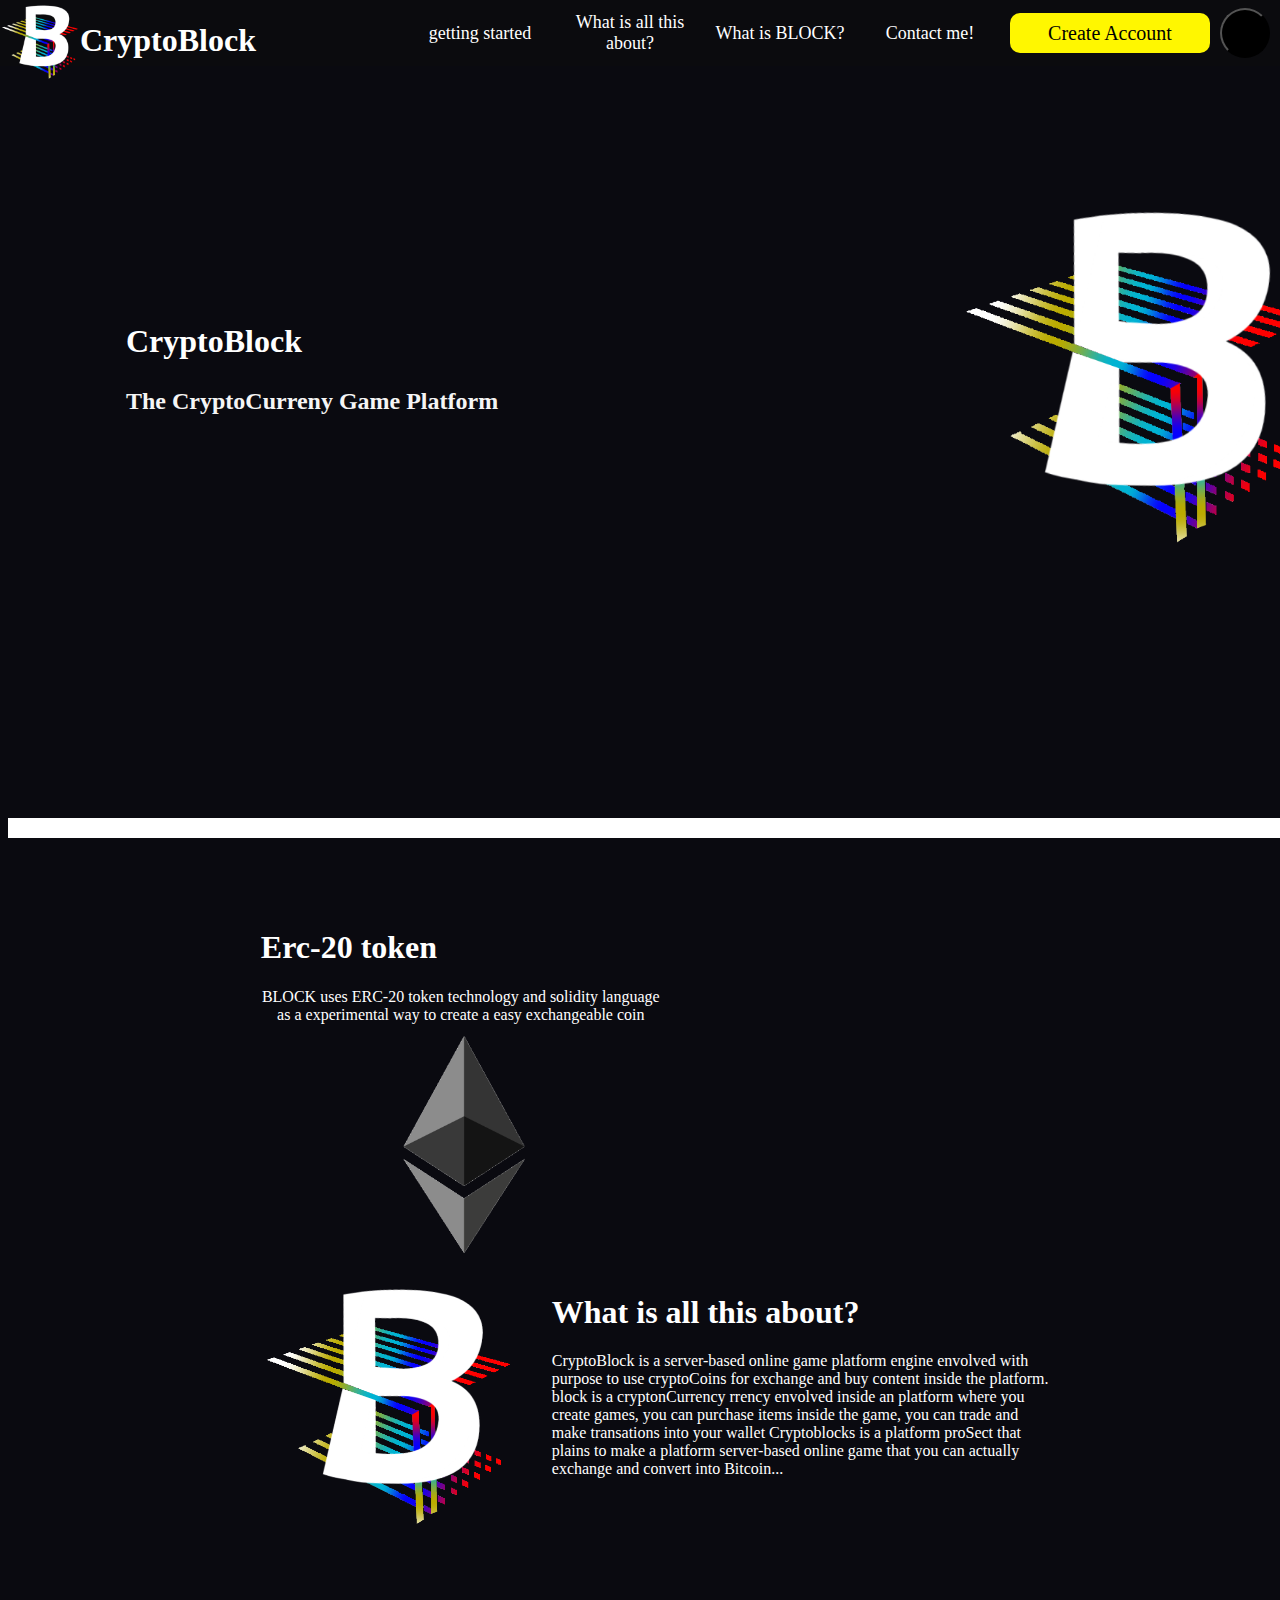
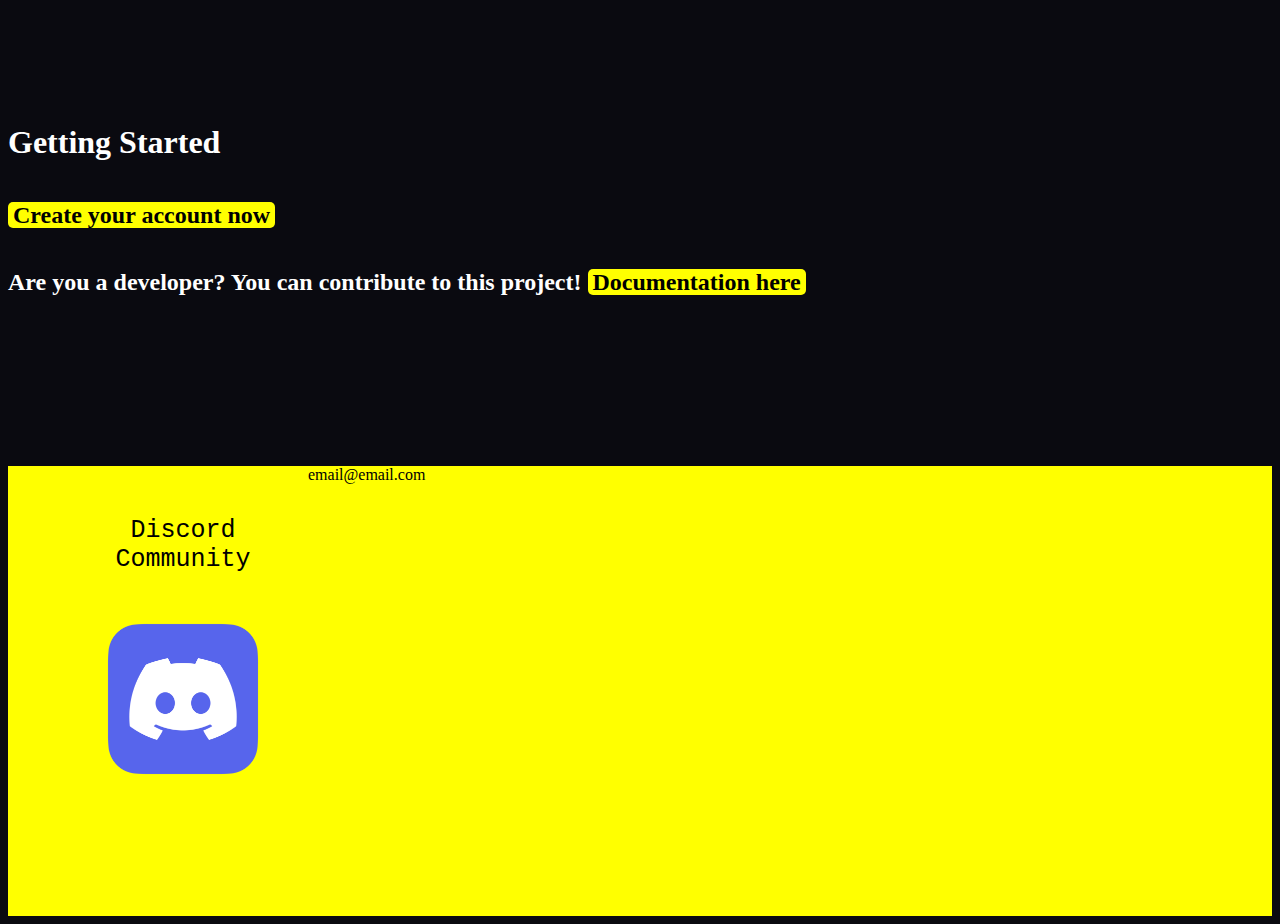
<file: index.html>
<!DOCTYPE html>
<html lang="en">

<head>
    <meta charset="UTF-8">
    <meta name="viewport" content="width=device-width, initial-scale=1.0">
    <title>CriptoBlocks</title>
    <link rel="stylesheet" href="/style/black-theme/index.css" id="theme-link">
    <link rel="stylesheet" href="/style/black-theme/style.css" id="style-theme-link">
</head>

<body>
    <div class="container">
        <div class="header">
            <a href="#" style="text-decoration: none;">
                <div class="start-menu">
                    <img src="/src/img/cbfp_transparent.png" class="header-logo" alt="CriptoBlocks Logo">
                    <h1 style="align-self: center; color: white; ">CryptoBlock</h1>
                </div>
            </a>
            <div class="middle-menu">
            </div>
            <div class="gap-middle-menu"></div>
            <div class="end-menu">

                <a href="#GettingStarted" class="btn-link-a">
                    <div class="btn-link">
                        getting started
                    </div>
                </a>

                <a href="#aboutus" class="btn-link-a">
                    <div class="btn-link">
                        What is all this about?
                    </div>
                </a>

                <a href="/Platform/forum.html" class="btn-link-a">
                    <div class="btn-link">
                        What is BLOCK?
                    </div>
                </a>

                <a href="/Platform/forum.html" class="btn-link-a">
                    <div class="btn-link">
                        Contact me!
                    </div>
                </a>

                <div class="btn-joinnow"><a class="a-joinnow" href="./register.html">Create Account</a></div>
                <button id="btn-theme-toggle"></button>

            </div>
        </div>
    </div>
    <div class="start-page">
        <div class="start-page-conjunction">
            <img class="start-page-logo" src="src/img/cbfp_transparent.png" alt="" srcset="">
            <h1 class="start-page-text"> CryptoBlock
            </h1>
            <h2 class="start-page-h2">The CryptoCurreny Game Platform</h2>
            <video id="video-header" autoplay="" loop="" muted="">
                <source src="https://dogecoin.com/assets/images/Header_Video.mp4" type="video/mp4">
            </video>
        </div>

    </div>
    <div class="gap white"></div>

    <div class="what-is-all-this-about" id="aboutus">
        
        <div class="image-content">
            <img src="/src/img/cbfp_transparent.png" alt="" srcset="" class="image-title">
        </div>
        <div class="text-content">
            <h1 class="title">What is all this about?</h1>
            <h2 class="subtitle"></h2>
            <span class="content">CryptoBlock is a server-based online game platform engine envolved with purpose to use
                cryptoCoins for exchange and buy content inside the platform.
                block is a cryptonCurrency                                                                                                                                                                        rrency envolved inside an platform where you create games, you can purchase items
                inside the game, you can trade and make transations into your wallet
                Cryptoblocks is a platform proSect that plains to make a platform server-based online game that you can
                actually exchange and convert into Bitcoin...
            </span>
        </div>
        <div class="about-erc20">
            <div class="erc-content">
                <h1 class="erc-title">Erc-20 token</h1>
                <span class="erc-text">BLOCK uses ERC-20 token technology and solidity language as a experimental way to create a easy exchangeable coin</span>
            </div>
            <img class="ether-img" src="src/img/Ether.png" alt="" srcset="">
        </div>
        
       

    </div>
    <div class="gap"></div>
    <div>
    </div>

   
    
    <div class="getting-started" id="GettingStarted">
        
        <h1>Getting Started</h1>
        <h2><a href="/register.html" class="documentation-link">Create your account now</a></h2>
        <h2>Are you a developer? You can contribute to this project! <a href="#" class="documentation-link">Documentation here</a> </h2>

    </div>
    <div class="large-gap"></div>
    <div class="bottom-page">
        <a href="https://discord.gg/gZRtqadHUk" class="discord-server">
            Discord Community
            <img class="discord-logo" src="/src/img/discord_icon.png" alt="">
        </a>
        <div class="email">email@email.com</div>
    </div>
    <script src="/js/theme.js"></script>
</body>

</html>
</file>
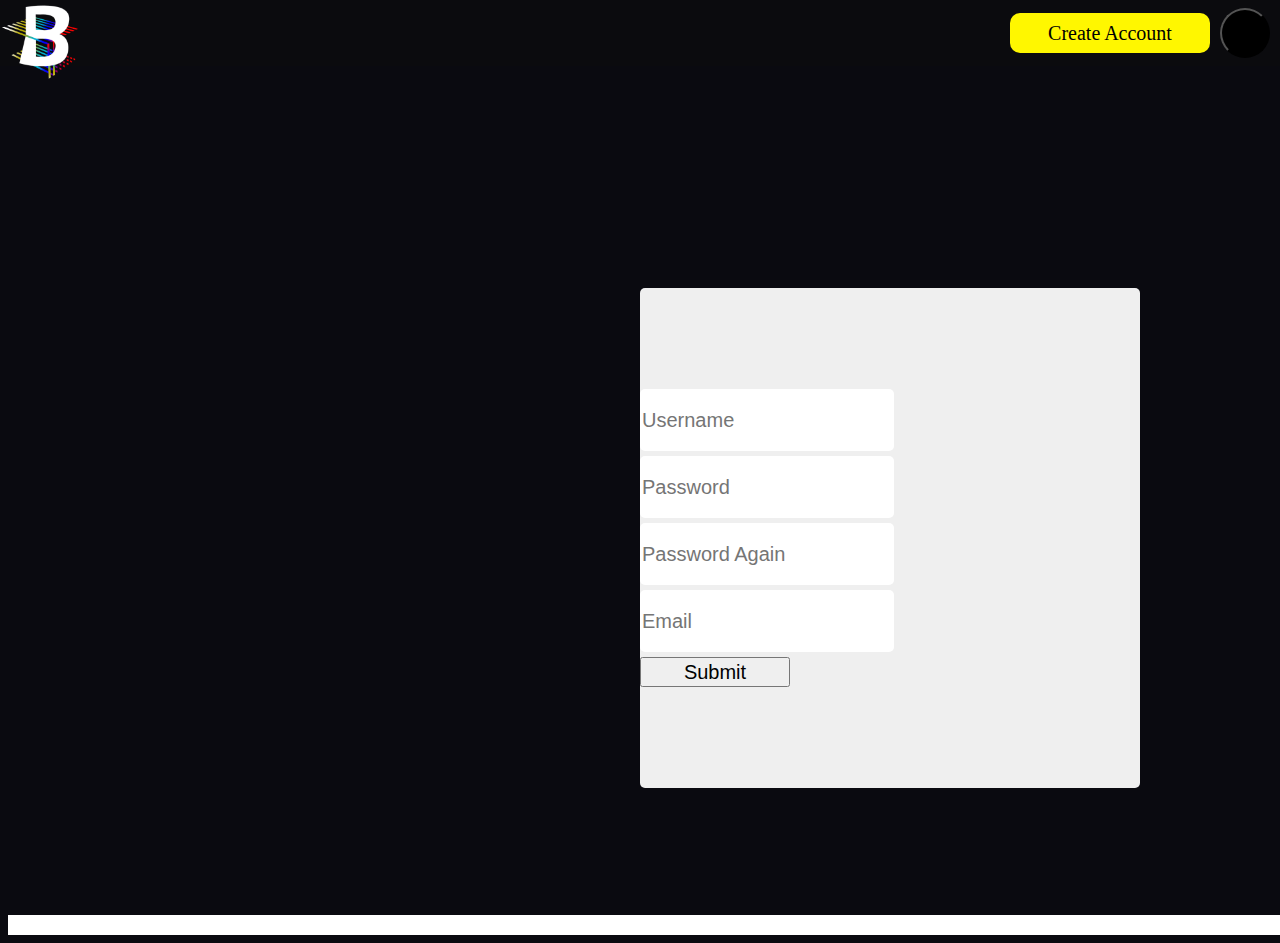
<file: register.html>
<!DOCTYPE html>
<html lang="en">

<head>
    <meta charset="UTF-8">
    <meta name="viewport" content="width=device-width, initial-scale=1.0">
    <title>Create Account</title>
    <link rel="stylesheet" href="/style/black-theme/style.css">
    <link rel="stylesheet" href="/style/black-theme/register.css">

</head>

<body>
    <div class="container">
        <div class="header">
            <div class="start-menu">
                <a href="/"><img src="/src/img/cbfp_transparent.png" class="header-logo" alt="CriptoBlocks Logo"></a>
            </div>
            <div class="middle-menu">
            </div>
            <div class="gap-middle-menu"></div>
            <div class="end-menu">
                <div class="btn-link"></div>
                <div class="btn-link"></div>
                <div class="btn-joinnow"><a class="a-joinnow" href="./register.html">Create Account</a></div>
                <button id="btn-theme-toggle"></button>

            </div>
        </div>

        <div class="box-register">
            <video id="video-header" autoplay="" loop="" muted="">
                <source src="https://dogecoin.com/assets/images/Header_Video.mp4" type="video/mp4">
            </video>
            <form class="register">
            
                    <input type="text" name="login" placeholder="Username" id="">
                    <input type="password" name="password" placeholder="Password" id="">
                    <input type="password" name="password" placeholder="Password Again" id="">
                    <input type="text" name="email" id="" placeholder="Email">
                    <div class="submit"><input type="button" value="Submit"></div>
            </form>
            
        </div>
        <div class="gap white"></div>
    </div>
</body>

</html>
</file>
<file: style/black-theme/index.css>
.start-page{
    display: flex;
    flex-direction: row;
}
#video-header{
    width: 100vw;
    height: 100vh;
    object-fit: cover;
}

.start-page-conjunction{
    position: relative;
    width: 100vw;
    left: -10px;
    height: 90vh;
    display: flex;
    flex-wrap: wrap-reverse;
    margin-top: auto;
    z-index: -1;
}

.start-page-logo{
    transition: 1s;
    position: absolute;
    flex: 1;
    left: 75vw;
    top: 20vh;
    height: 40vh;
    
}
.start-page-text{
    flex:1;
    left: 10vw;
    top: 35vh;
    position: absolute;
    margin: auto;
    color: rgb(255, 255, 255);
    transition: 1s;
}
.start-page-h2{
    flex:1;
    left: 10vw;
    top: 40vh;
    position: absolute;
    color: whitesmoke;
    transition: 1s;
}

.image-content{
    margin-right: 35px;
}

.white{
    background-color: rgb(192, 192, 192);
}
.gap{
    position: relative;
    width: 100vw;
    height: 20px;
}

.what-is-all-this-about{
    display: flex;
    flex-wrap: wrap;
    margin-top: 20px;
    margin-left: 20%;
    margin-right: 40px;
    margin-bottom: 150px;
}

.text-content{
    width: 500px;
}
.what-is-all-this-about{

    display: flex;
    flex-wrap: wrap-reverse;
    margin-top: 70px;
    margin-left: 20%;
    margin-right: 40px;
}

.erc-content{
    width: 500px;
}
.image-title{
    transition: 1s;
    width: 20vw;
}



.about-erc-20{
    display: flex;
    flex-direction: row;

}
.erc-text{
    text-align: center;
    flex: 1;
    display: flex;
    flex-direction: column;
    width: 400px;
}
.ether-img{
    width: 150px;
    margin-left: 125px;
}


.bottom-page-gap{
    margin-top: 250px;
}

h1{color: white;}
h2{color: white;}
span{color: white;}

.documentation-link{
    border-radius: 5px;
    color: black;
    background-color: yellow;
    padding-left: 5px;
    padding-right: 5px;
    text-decoration: none;
    transition: 1s;
}

.documentation-link:hover{
    background: #ffc400;
}



.getting-started{
    display: flex;
    flex-direction: column;
}

.getting-started{
}
</file>
<file: style/black-theme/style.css>
body{
    background: #0a0a10;
}
.header {
    z-index: 5;
    margin: 0px 0px 0px 0px;
    position: fixed;
    width: 100%;
    left: 0px;
    top: 0px;
    height: 66px;
    background: #0b0b0e;

    display: flex;
    flex-direction: row;
}
.start-menu{
    display: flex;
    
}

.header-logo {
    width: 80px;

}

.middle-menu {
    display: flex;
    flex-direction: row;

}

.gap-middle-menu {
    flex: 2;
}

.end-menu {

    display: flex;
    flex-wrap: nowrap;
    align-items: center;
    flex: 1;
}


.btn-link {
    position: relative;
    width: 150px;
    
    height: 66px;
    display: grid;
    align-items: center;
    text-align: center; 
   
}


.btn-link-a {
    font-size: large;
    color: white;
    text-align: center;
    text-decoration: none;
    
}
.btn-link:hover{
    background-color: #ffdd00;
}
.btn-joinnow {
    /* LoginButton */

    position: relative;
    width: 200px;
    height: 40px;
    margin-left: 5px;
    background: #fff700;
    border-radius: 10px;

    text-align: center;
    align-items: center;
    display: grid;

}

.btn-joinnow:hover {
    background: #ffd500;
}

.a-joinnow {
    font-family: 'kanit';
    text-decoration: none;
    color: black;
    font-size: 20px;
}

#btn-theme-toggle {
    height: 50px;
    width: 50px;
    background-color: rgb(217, 217, 217);
    margin-left: 10px;
    margin-right: 10px;
}

#video-reader{
    width: 100vw;
    height: 100vh;
    object-fit: cover;
}
.white{
    background-color: white;
}
.gap{
    position: relative;
    width: 100vw;
    height: 20px;
}

#btn-theme-toggle{
    border-radius: 50px;
    background-color: black;
}

.discord-server{
    display: flex;
    flex-direction: column;
    font-family: 'Courier New', Courier, monospace;
    font-size: 25px;
    text-align: center;
    text-decoration-line: none;
    width: 250px;
    color: black;
    padding-top: 50px;
}

.discord-logo{
    height: 250px;
}


.bottom-page{
    display: flex;
    flex-direction: row;
    background-color: yellow;
    height: 450px;

    padding-right: 50px;
    padding-left: 50px;
}

.large-gap{
    margin-bottom: 150px;
}
</file>
<file: style/black-theme/register.css>
.register{
    display:flex;
    height: 500px;
    width: 500px;
    background: #efefef;
    border-radius: 5px;
    border: 0;
    margin: 10% 50%;
    flex-direction: column;
    justify-content: center;
    gap: 5px;
}
.register input[type="text"]{
    border: 0;
    border-radius: 5px;
    background-color: #ffffff;


    font-size: 20px;
    width: 250px;
    height: 60px;
}
.register input[type="password"]{
    border: 0;
    border-radius: 5px;
    background-color: #ffffff;


    font-size: 20px;
    width: 250px;
    height: 60px;
}
.register input[type="submit"]{
    border: 0;
    border-radius: 5px;
    background-color: #ffffff;


    font-size: 20px;
    width: 250px;
    height: 60px;
}


.submit input[type="button"]{
    width: 150px;
    height: 30px;
    font-size: 20px;
}
</file>
